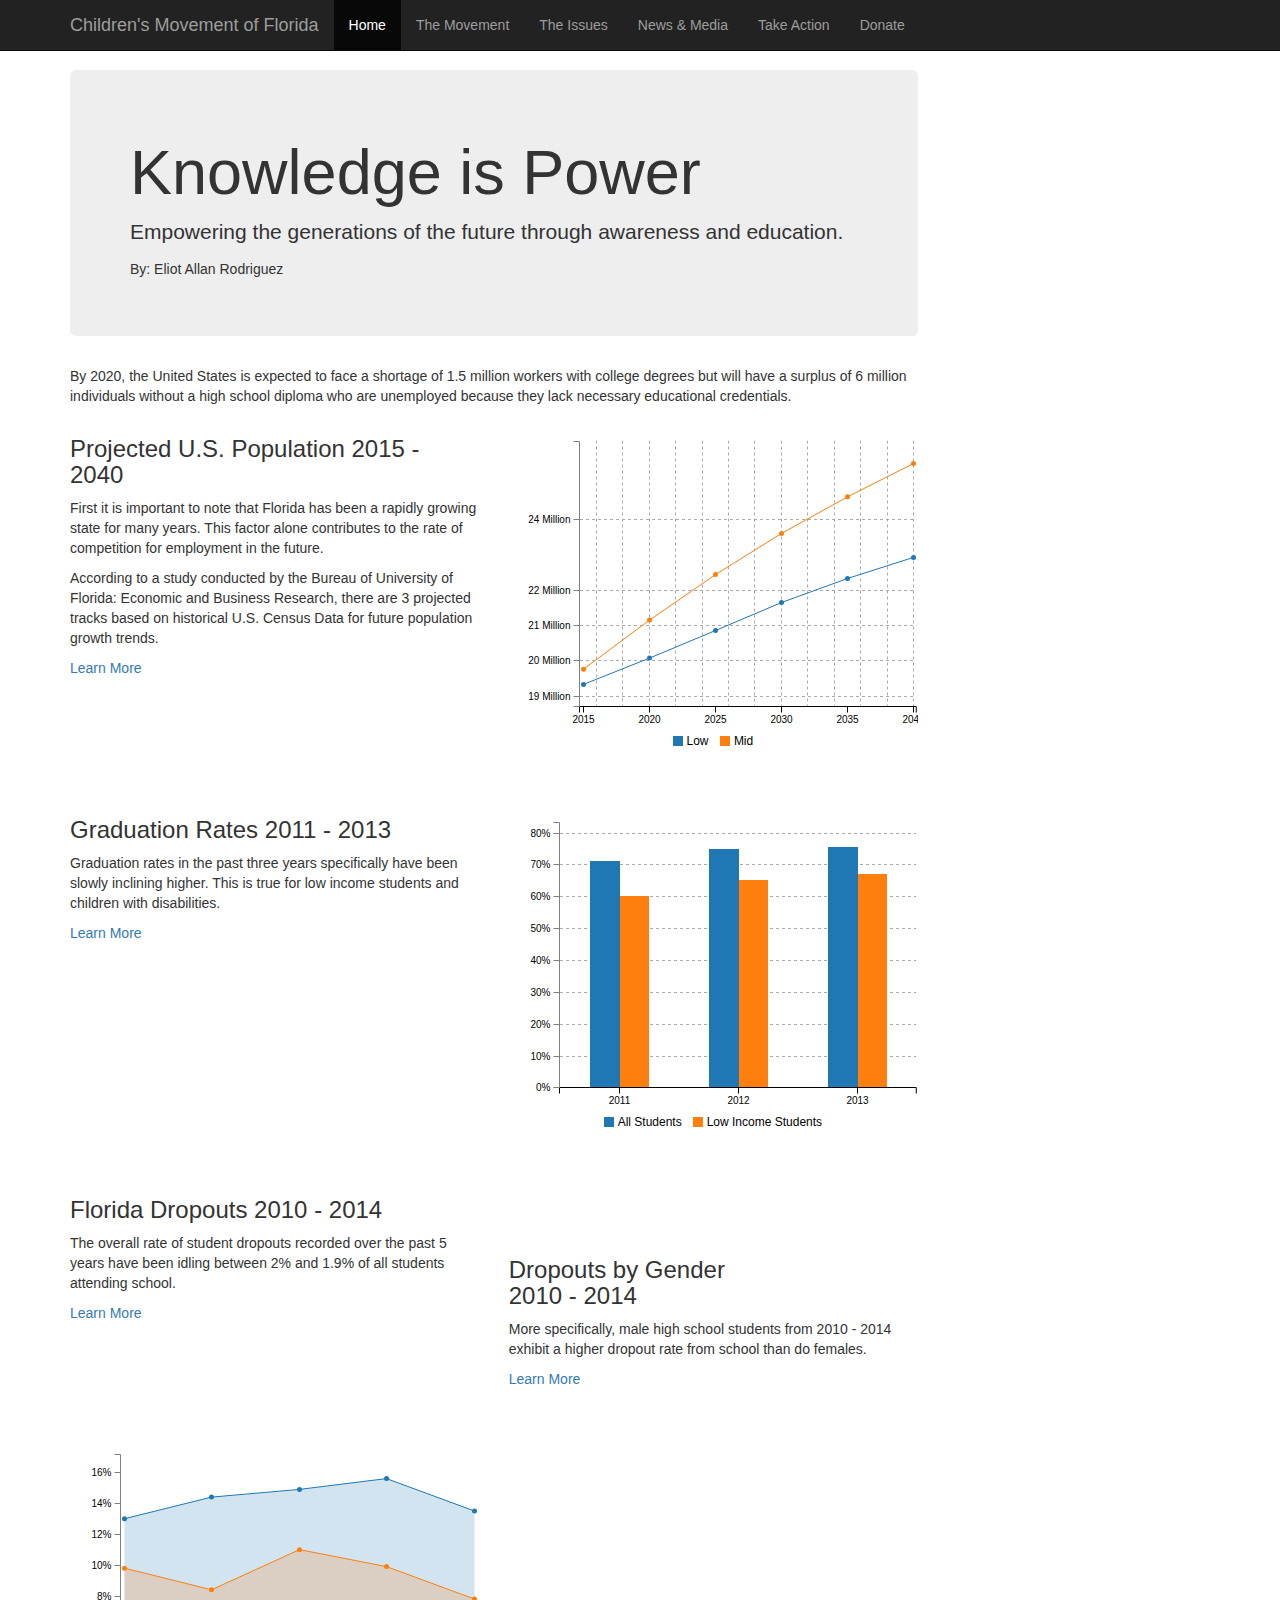
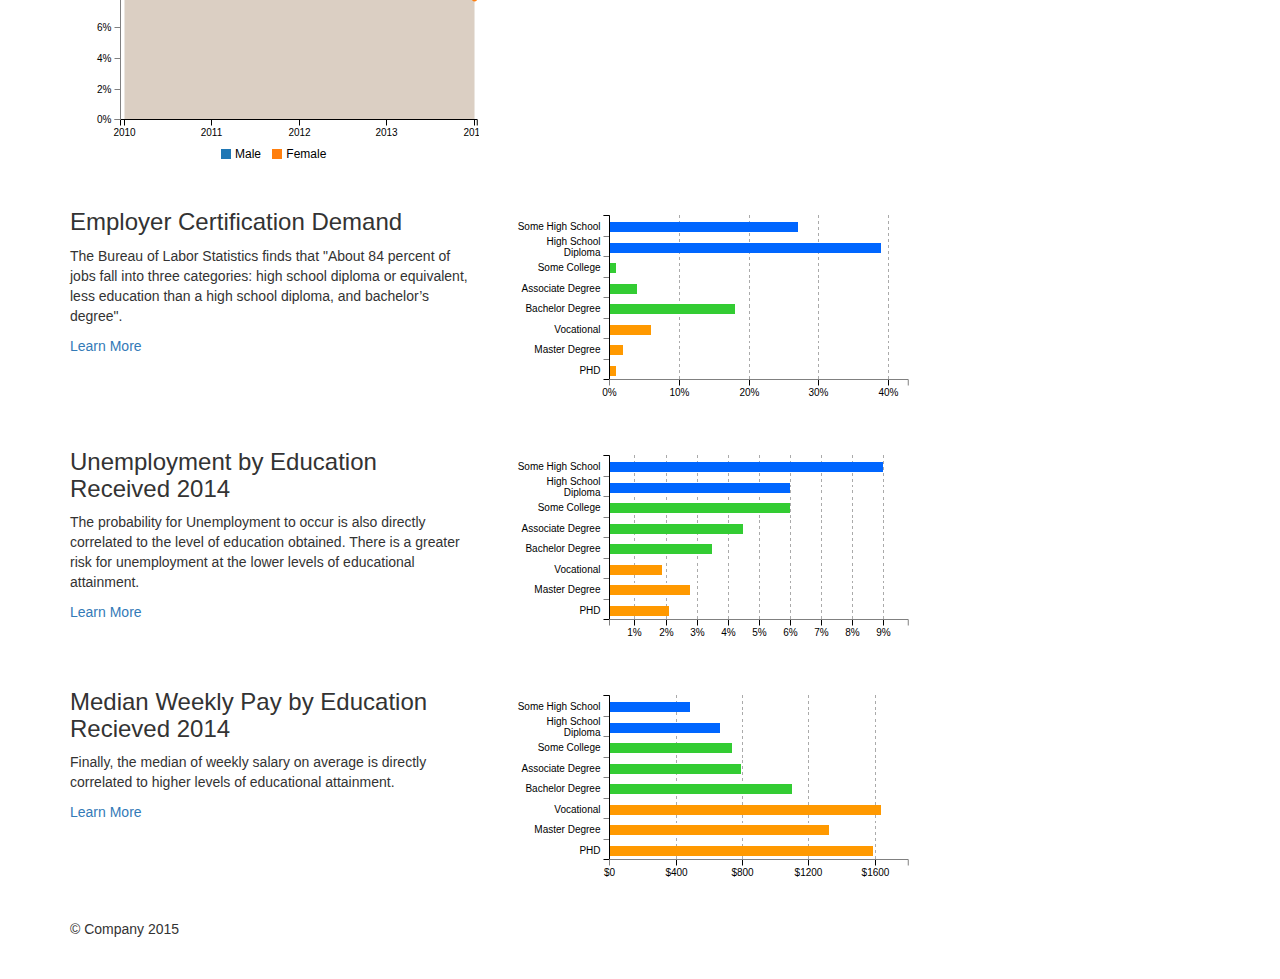
<file: index.html>
<!DOCTYPE html>
<html lang="en">
  <head>
    <meta charset="utf-8">
    <meta http-equiv="X-UA-Compatible" content="IE=edge">
    <meta name="viewport" content="width=device-width, initial-scale=1">
    <!-- The above 3 meta tags *must* come first in the head; any other head content must come *after* these tags -->
    <meta name="description" content="">
    <meta name="author" content="">
   <!-- <link rel="icon" href="../../favicon.ico">-->

    <title>The Children's Movement of Florida</title>

    <!-- Bootstrap core CSS -->
    <link href="css/bootstrap.min.css" rel="stylesheet">

    <!-- Custom styles for this template -->
    <link href="css/offcanvas.css" rel="stylesheet">
    <link href="css/c3.css" rel="stylesheet">
      <!--  <link href="css/style.css" rel="stylesheet"> -->


    <!-- Just for debugging purposes. Don't actually copy these 2 lines! -->
    <!--[if lt IE 9]><script src="../../assets/js/ie8-responsive-file-warning.js"></script><![endif]-->
    <!--<script src="../../assets/js/ie-emulation-modes-warning.js"></script>-->

    <!-- HTML5 shim and Respond.js for IE8 support of HTML5 elements and media queries -->
    <!--[if lt IE 9]>
      <script src="https://oss.maxcdn.com/html5shiv/3.7.2/html5shiv.min.js"></script>
      <script src="https://oss.maxcdn.com/respond/1.4.2/respond.min.js"></script>
    <![endif]-->
  </head>

  <body>
    <nav class="navbar navbar-fixed-top navbar-inverse">
      <div class="container">
        <div class="navbar-header">
          <button type="button" class="navbar-toggle collapsed" data-toggle="collapse" data-target="#navbar" aria-expanded="false" aria-controls="navbar">
            <span class="sr-only">Toggle navigation</span>
            <span class="icon-bar"></span>
            <span class="icon-bar"></span>
            <span class="icon-bar"></span>
          </button>
          <a class="navbar-brand" href="#">Children's Movement of Florida</a>
        </div>
        <div id="navbar" class="collapse navbar-collapse">
          <ul class="nav navbar-nav">
            <li class="active"><a href="#">Home</a></li>
            <li><a href="#about">The Movement</a></li>
            <li><a href="#contact">The Issues</a></li>
           <li><a href="#contact">News &amp; Media</a></li>
            <li><a href="#contact">Take Action</a></li>
            <li><a href="#contact">Donate</a></li>

          </ul>
        </div><!-- /.nav-collapse -->
      </div><!-- /.container -->
    </nav><!-- /.navbar -->

    <div class="container">

      <div class="row row-offcanvas row-offcanvas-right">

        <div class="col-xs-12 col-sm-9">
          <p class="pull-right visible-xs">
            <button type="button" class="btn btn-primary btn-xs" data-toggle="offcanvas">Toggle nav</button>
          </p>
          <div class="jumbotron">
            <h1>Knowledge is Power</h1>
            <p>Empowering the generations of the future through awareness and education.</p>
            <h5>By: Eliot Allan Rodriguez </h5>
          </div>

                 <p>By 2020, the United States is expected to face a shortage of 1.5 million workers with college degrees but will have a surplus of 6 million individuals without a high school diploma who are unemployed because they lack necessary educational credentials.</p>

          
     
     <div class="row">
     


             <div class="col-xs-12 col-md-6 col-lg-6">
              <h3>Projected U.S. Population 2015 - 2040</h3>
                <p>First it is important to note that Florida has been a rapidly growing state for many years. This factor alone contributes to the rate of competition for employment in the future.</p> <p>According to a study conducted by the Bureau of University of Florida: Economic and Business Research, there are 3 projected tracks based on historical U.S. Census Data for future population growth trends.</p>  

                 <a href="https://www.colliergov.net/modules/showdocument.aspx?documentid=48765">Learn More</a>
             </div>

             <div class="col-xs-12 col-md-6 col-lg-6">
              <br />
              <div id="popGrowth"></div>
               <div class="col-xs-12 col-md-6 col-lg-6"></div>
            </div><!--/.col-xs-6.col-lg-4-->
  <!-- -->   
            

             <div class="col-xs-12 col-md-6 col-lg-6">
              <br /><br />
              <h3>Graduation Rates 2011 - 2013</h3>
                <p>
              Graduation rates in the past three years specifically have been slowly inclining higher. This is true for low income students and children with disabilities. 
              </p>
               <a href="http://www.governing.com/gov-data/high-school-graduation-rates-by-state.html">Learn More</a>
             </div>

             <div class="col-xs-12 col-md-6 col-lg-6">
              <br />
              <br /><br />
              <div id="gradRates"></div>
            </div><!--/.col-xs-6.col-lg-4-->

  <!-- -->          

             <div class="col-xs-12 col-md-6 col-lg-6">
              <br /><br />
              <h3>Florida Dropouts 2010 - 2014</h3>
                <p>The overall rate of student dropouts recorded over the past 5 years have been idling between 2% and 1.9% of all students attending school. </p>
    <a href=" http://www.fldoe.org/core/fileparse.php/7584/urlt/Dropout-Rate-Report-1314-jtk.pdf">Learn More</a>
               
             </div>

             <div class="col-xs-12 col-md-6 col-lg-6">
              <br />
              <br /><br />
              <div id="dropout"></div>
            </div><!--/.col-xs-6.col-lg-4-->

  <!-- -->       


             <div class="col-xs-12 col-md-6 col-lg-6">
              <br /><br />
              <h3>Dropouts by Gender<br /> 2010 - 2014</h3>
                <p>More specifically, male high school students from 2010 - 2014 exhibit a higher dropout rate from school than do females.</p>

 <a href="http://www.fldoe.org/core/fileparse.php/7584/urlt/Dropout-Rate-Report-1314-jtk.pdf">Learn More</a>
             </div>

             <div class="col-xs-12 col-md-6 col-lg-6">
              <br />
              <br /><br />
              <div id="mfdrops"></div>
            </div><!--/.col-xs-6.col-lg-4-->
  <!-- -->   

  <!-- -->  


        
</div>

  <div class="row">

            <div class="col-xs-12 col-md-6 col-lg-6">
              <br />
              <h3>Employer Certification Demand</h3>
          
<p>The Bureau of Labor Statistics finds that "About 84 percent of jobs fall into three categories: high school diploma or equivalent, less education than a high school diploma, and bachelor’s degree".
 </p>
        <a href="http://www.bls.gov/careeroutlook/2014/article/education-level-and-jobs.htm">Learn More</a>
             </div>      
           

                   <div class="col-xs-12 col-md-6 col-lg-6">
                    <br /><br />
              <div id="employeecertdemand"></div>
            </div> 


  


 
               <div class="col-xs-12 col-md-6 col-lg-6">
              <br />
              <h3>Unemployment by Education<br />Received 2014</h3>
                <p>The probability for Unemployment to occur is also directly correlated to the level of education obtained. There is a greater risk for unemployment at the lower levels of educational attainment.</p>
                 <a href="http://www.bls.gov/opub/mlr/2012/01/art5full.pdf">Learn More</a>
             </div>

             <div class="col-xs-12 col-md-6 col-lg-6">
          <br /><br />
              <div id="unemploy2014"></div>
            </div>
 
 </div>

 <div class="row">
               <div class="col-xs-12 col-md-6 col-lg-6">
          <br />
              <h3>Median Weekly Pay by Education Recieved 2014</h3>
                <p>Finally, the median of weekly salary on average is directly correlated to higher levels of educational attainment.</p>
                 <a href="http://www.bls.gov/opub/mlr/2012/01/art5full.pdf">Learn More</a>
             </div>

             <div class="col-xs-12 col-md-6 col-lg-6">
        <br /><br />
              <div id="medianweekly"></div>
            </div>
   </div>

         




 

      <footer>
        <p>&copy; Company 2015</p>
      </footer>

    </div><!--/.container-->


    <!-- Bootstrap core JavaScript
    ================================================== -->
    <!-- Placed at the end of the document so the pages load faster -->
    <script src="https://ajax.googleapis.com/ajax/libs/jquery/1.11.3/jquery.min.js"></script>
    <script src="js/bootstrap.min.js"></script>

    <!-- IE10 viewport hack for Surface/desktop Windows 8 bug -->
    <!--<script src="../../assets/js/ie10-viewport-bug-workaround.js"></script>-->

    <script src="js/offcanvas.js"></script>
    <script src="js/d3.min.js"></script>
    <script src="js/c3.min.js"></script>

    
    <!-- LOAD ALL CHARTS -->

    <script src="charts/0startExample.js"></script>
    <script src="charts/1population.js"></script>
    <script src="charts/2gradRates.js"></script>
    <script src="charts/3dropouts.js"></script>
    <script src="charts/4malefemaleDrop.js"></script>
    <script src="charts/5earningpotens.js"></script>
    <script src="charts/6employerschooldemand.js"></script>
    <script src="charts/7projDemand.js"></script>
    <script src="charts/8unemploy2014.js"></script>
    <script src="charts/9medianweekly.js"></script>
  </body>
</html>
</file>
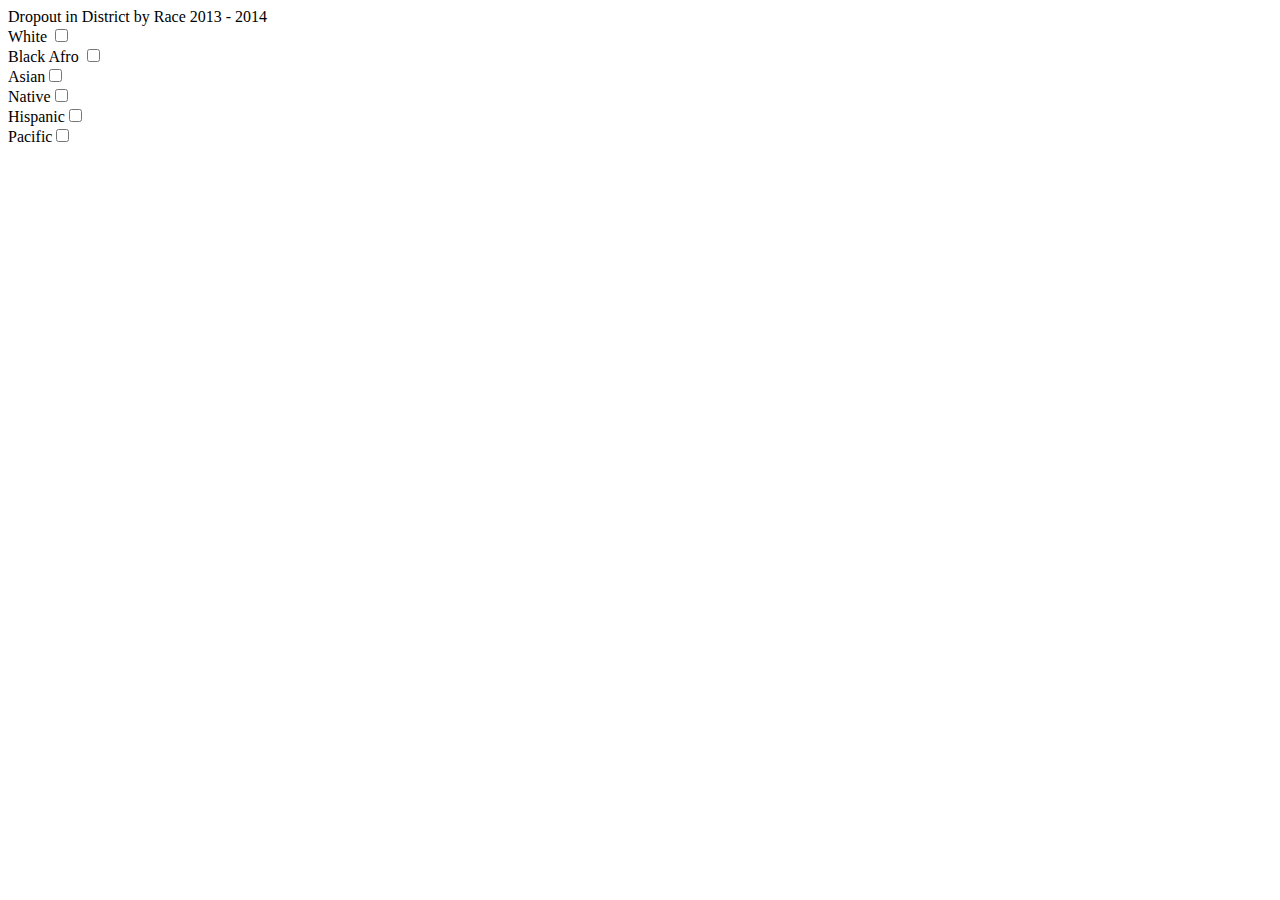
<file: work.html>
<!DOCTYPE html>
<html lang="en">


<head>

</head>


<body>

Dropout in District by Race 2013 - 2014 <br />

White <input type="checkbox" name="white"> <br />
Black Afro <input type="checkbox" name="blackAfro"> <br />
Asian<input type="checkbox" name="asian"> <br />
Native<input type="checkbox" name="native"> <br />
Hispanic<input type="checkbox" name="hispanic"> <br />
Pacific<input type="checkbox" name="pacific"> <br />





<script src="js/jquery-1.11.3.min.js"></script>
    <script src="charts/3dropouts.js"></script>

</body>
</html>
</file>
<file: css/offcanvas.css>
/*
 * Style tweaks
 * --------------------------------------------------
 */
html,
body {
  overflow-x: hidden; /* Prevent scroll on narrow devices */
}
body {
  padding-top: 70px;
}
footer {
  padding: 30px 0;
}

/*
 * Off Canvas
 * --------------------------------------------------
 */
@media screen and (max-width: 767px) {
  .row-offcanvas {
    position: relative;
    -webkit-transition: all .25s ease-out;
         -o-transition: all .25s ease-out;
            transition: all .25s ease-out;
  }

  .row-offcanvas-right {
    right: 0;
  }

  .row-offcanvas-left {
    left: 0;
  }

  .row-offcanvas-right
  .sidebar-offcanvas {
    right: -50%; /* 6 columns */
  }

  .row-offcanvas-left
  .sidebar-offcanvas {
    left: -50%; /* 6 columns */
  }

  .row-offcanvas-right.active {
    right: 50%; /* 6 columns */
  }

  .row-offcanvas-left.active {
    left: 50%; /* 6 columns */
  }

  .sidebar-offcanvas {
    position: absolute;
    top: 0;
    width: 50%; /* 6 columns */
  }
}
</file>
<file: css/c3.css>
/*-- Chart --*/
.c3 svg {
  font: 10px sans-serif; }

.c3 path, .c3 line {
  fill: none;
  stroke: #000; }

.c3 text {
  -webkit-user-select: none;
  -moz-user-select: none;
  user-select: none; }

.c3-legend-item-tile, .c3-xgrid-focus, .c3-ygrid, .c3-event-rect, .c3-bars path {
  shape-rendering: crispEdges; }

.c3-chart-arc path {
  stroke: #fff; }

.c3-chart-arc text {
  fill: #fff;
  font-size: 13px; }

/*-- Axis --*/
/*-- Grid --*/
.c3-grid line {
  stroke: #aaa; } /* #aaa */

.c3-grid text {
  fill: #aaa; }

.c3-xgrid, .c3-ygrid {
  stroke-dasharray: 3 3; }

  .c3-ygrid{
    stroke: #fff;
  }

/*-- Text on Chart --*/
.c3-text.c3-empty {
  fill: #808080;
  font-size: 2em; }

/*-- Line --*/
.c3-line {
  stroke-width: 1px; }

/*-- Point --*/
.c3-circle._expanded_ {
  stroke-width: 1px;
  stroke: white; }

.c3-selected-circle {
  fill: white;
  stroke-width: 2px; }

/*-- Bar --*/
.c3-bar {
  stroke-width: 0; }

.c3-bar._expanded_ {
  fill-opacity: 0.75; }

/*-- Focus --*/
.c3-target.c3-focused {
  opacity: 1; }

.c3-target.c3-focused path.c3-line, .c3-target.c3-focused path.c3-step {
  stroke-width: 2px; }

.c3-target.c3-defocused {
  opacity: 0.3 !important; }

/*-- Region --*/
.c3-region {
  fill: steelblue;
  fill-opacity: 0.1; }

/*-- Brush --*/
.c3-brush .extent {
  fill-opacity: 0.1; }

/*-- Select - Drag --*/
/*-- Legend --*/
.c3-legend-item {
  font-size: 12px; }

.c3-legend-item-hidden {
  opacity: 0.15; }

.c3-legend-background {
  opacity: 0.75;
  fill: white;
  stroke: lightgray;
  stroke-width: 1; }

/*-- Tooltip --*/
.c3-tooltip-container {
  z-index: 10; }

.c3-tooltip {
  border-collapse: collapse;
  border-spacing: 0;
  background-color: #fff;
  empty-cells: show;
  -webkit-box-shadow: 7px 7px 12px -9px #777777;
  -moz-box-shadow: 7px 7px 12px -9px #777777;
  box-shadow: 7px 7px 12px -9px #777777;
  opacity: 0.9; }

.c3-tooltip tr {
  border: 1px solid #CCC; }

.c3-tooltip th {
  background-color: #aaa;
  font-size: 14px;
  padding: 2px 5px;
  text-align: left;
  color: #FFF; }

.c3-tooltip td {
  font-size: 13px;
  padding: 3px 6px;
  background-color: #fff;
  border-left: 1px dotted #999; }

.c3-tooltip td > span {
  display: inline-block;
  width: 10px;
  height: 10px;
  margin-right: 6px; }

.c3-tooltip td.value {
  text-align: right; }

/*-- Area --*/
.c3-area {
  stroke-width: 0;
  opacity: 0.2; }

/*-- Arc --*/
.c3-chart-arcs-title {
  dominant-baseline: middle;
  font-size: 1.3em; }

.c3-chart-arcs .c3-chart-arcs-background {
  fill: #e0e0e0;
  stroke: none; }

.c3-chart-arcs .c3-chart-arcs-gauge-unit {
  fill: #000;
  font-size: 16px; }

.c3-chart-arcs .c3-chart-arcs-gauge-max {
  fill: #777; }

.c3-chart-arcs .c3-chart-arcs-gauge-min {
  fill: #777; }

.c3-chart-arc .c3-gauge-value {
  fill: #000;
  /*  font-size: 28px !important;*/ }


.c3-axis-y > path.domain, .tick > line[x2="-6"] {
  stroke: #808080;
}
</file>
<file: css/style.css>
/*last css to be applied*/

.c3-grid line {
  stroke: none;
}

.c3-axis-x > path.domain, .tick > line[x2="-6"] {
  visibility: hidden;
}

.blankSpace{
	height: 200px;
	width: 100px;
	background-color: #0066ff;
}
</file>
